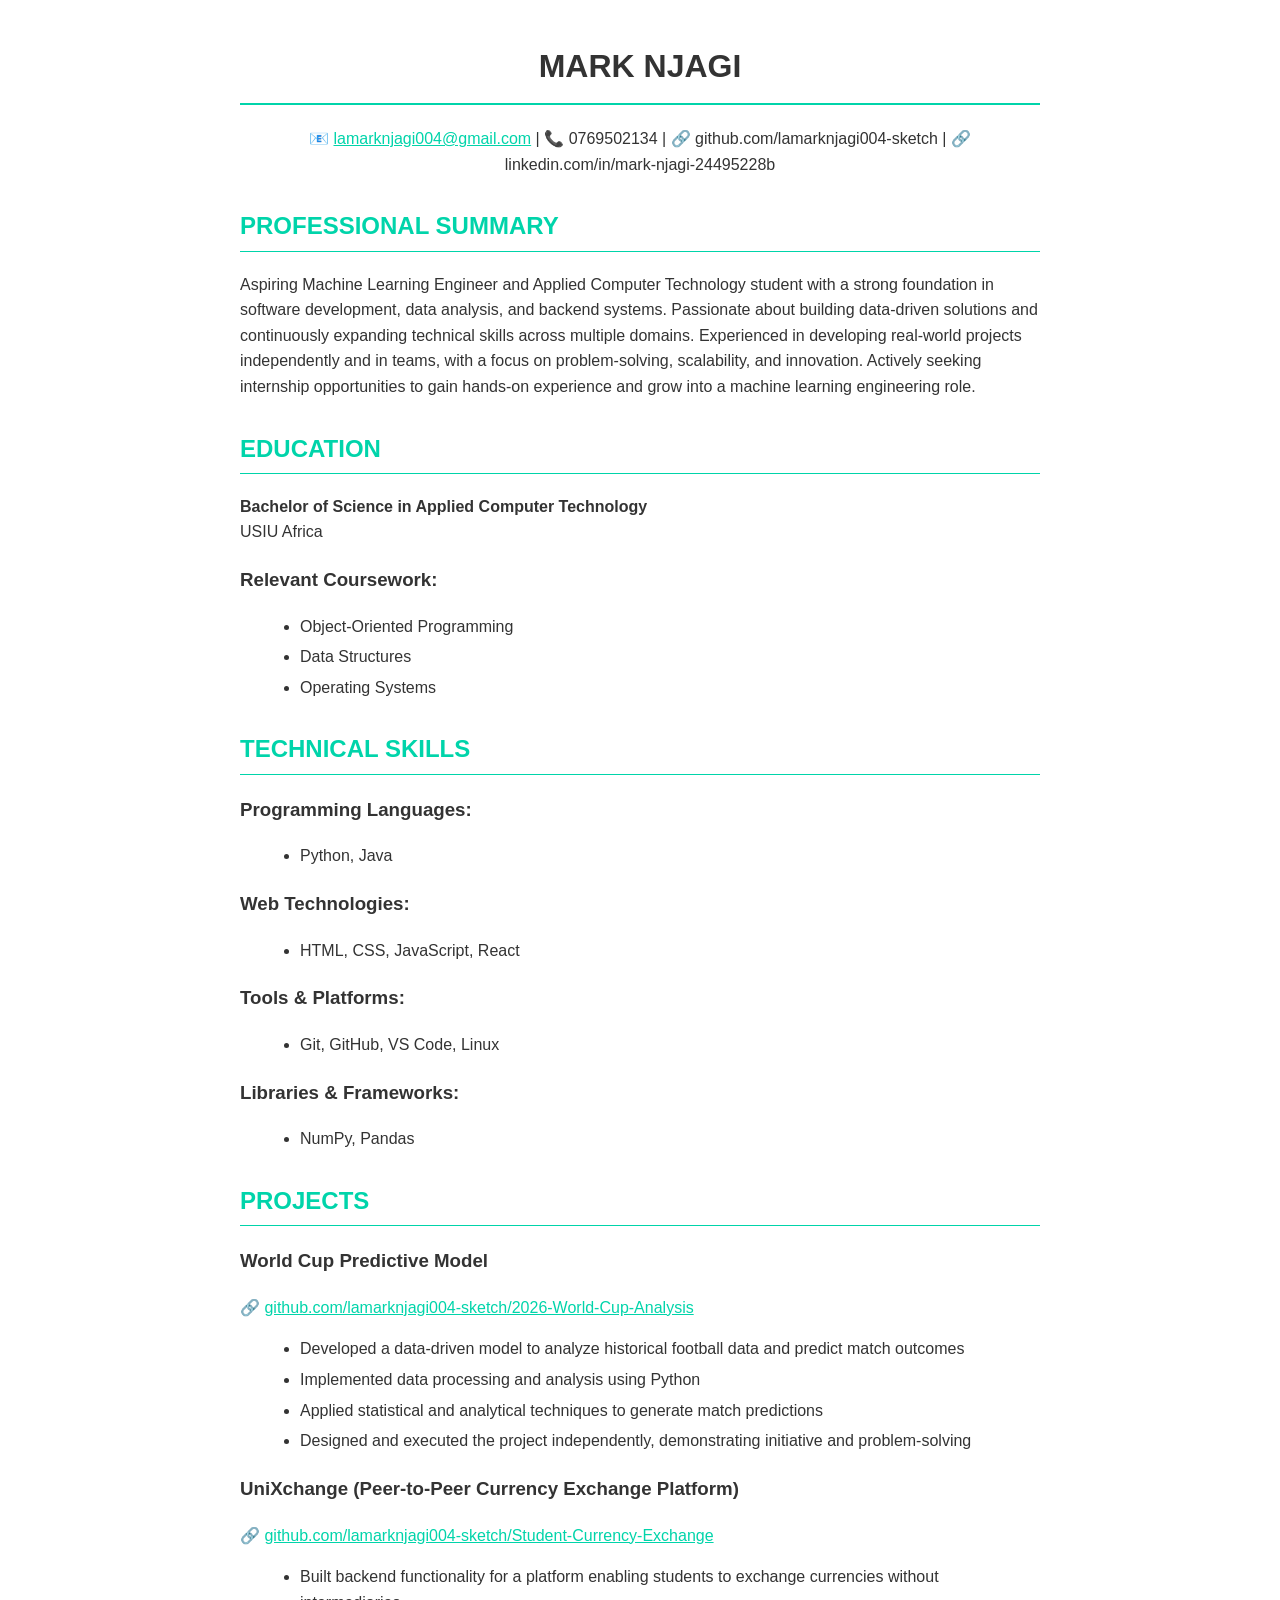
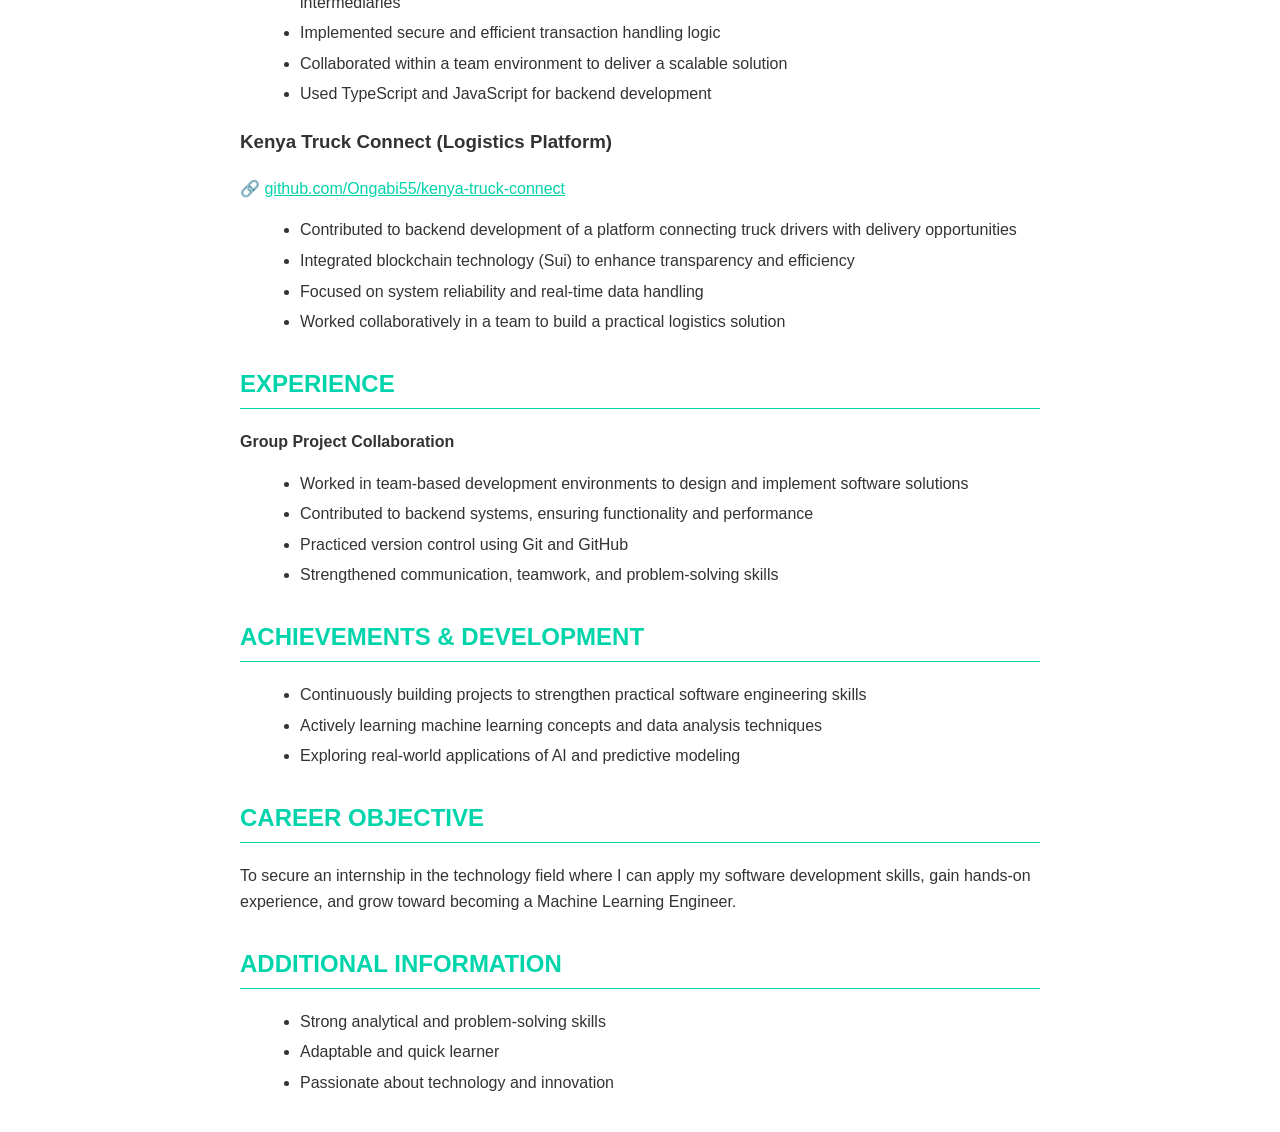
<file: cv.html>
<!DOCTYPE html>
<html lang="en">
<head>
    <meta charset="UTF-8">
    <meta name="viewport" content="width=device-width, initial-scale=1.0">
    <title>Mark Njagi - CV</title>
    <style>
        body {
            font-family: Arial, sans-serif;
            line-height: 1.6;
            color: #333;
            max-width: 800px;
            margin: 0 auto;
            padding: 20px;
        }
        h1 {
            text-align: center;
            border-bottom: 2px solid #00d4aa;
            padding-bottom: 10px;
        }
        h2 {
            color: #00d4aa;
            margin-top: 30px;
            border-bottom: 1px solid #00d4aa;
            padding-bottom: 5px;
        }
        h3 {
            color: #333;
            margin-top: 20px;
        }
        ul {
            margin-left: 20px;
        }
        li {
            margin-bottom: 5px;
        }
        a {
            color: #00d4aa;
        }
        .contact-info {
            text-align: center;
            margin-bottom: 30px;
        }
        .contact-info p {
            margin: 5px 0;
        }
        @media print {
            body {
                font-size: 12px;
            }
        }
    </style>
</head>
<body>
    <h1>MARK NJAGI</h1>
    <div class="contact-info">
        <p>📧 <a href="mailto:lamarknjagi004@gmail.com">lamarknjagi004@gmail.com</a> | 📞 0769502134 | 🔗 github.com/lamarknjagi004-sketch | 🔗 linkedin.com/in/mark-njagi-24495228b</p>
    </div>

    <h2>PROFESSIONAL SUMMARY</h2>
    <p>Aspiring Machine Learning Engineer and Applied Computer Technology student with a strong foundation in software development, data analysis, and backend systems. Passionate about building data-driven solutions and continuously expanding technical skills across multiple domains. Experienced in developing real-world projects independently and in teams, with a focus on problem-solving, scalability, and innovation. Actively seeking internship opportunities to gain hands-on experience and grow into a machine learning engineering role.</p>

    <h2>EDUCATION</h2>
    <p><strong>Bachelor of Science in Applied Computer Technology</strong><br>
    USIU Africa</p>
    <h3>Relevant Coursework:</h3>
    <ul>
        <li>Object-Oriented Programming</li>
        <li>Data Structures</li>
        <li>Operating Systems</li>
    </ul>

    <h2>TECHNICAL SKILLS</h2>
    <h3>Programming Languages:</h3>
    <ul>
        <li>Python, Java</li>
    </ul>
    <h3>Web Technologies:</h3>
    <ul>
        <li>HTML, CSS, JavaScript, React</li>
    </ul>
    <h3>Tools & Platforms:</h3>
    <ul>
        <li>Git, GitHub, VS Code, Linux</li>
    </ul>
    <h3>Libraries & Frameworks:</h3>
    <ul>
        <li>NumPy, Pandas</li>
    </ul>

    <h2>PROJECTS</h2>
    <h3>World Cup Predictive Model</h3>
    <p>🔗 <a href="https://github.com/lamarknjagi004-sketch/2026-World-Cup-Analysis">github.com/lamarknjagi004-sketch/2026-World-Cup-Analysis</a></p>
    <ul>
        <li>Developed a data-driven model to analyze historical football data and predict match outcomes</li>
        <li>Implemented data processing and analysis using Python</li>
        <li>Applied statistical and analytical techniques to generate match predictions</li>
        <li>Designed and executed the project independently, demonstrating initiative and problem-solving</li>
    </ul>

    <h3>UniXchange (Peer-to-Peer Currency Exchange Platform)</h3>
    <p>🔗 <a href="https://github.com/lamarknjagi004-sketch/Student-Currency-Exchange">github.com/lamarknjagi004-sketch/Student-Currency-Exchange</a></p>
    <ul>
        <li>Built backend functionality for a platform enabling students to exchange currencies without intermediaries</li>
        <li>Implemented secure and efficient transaction handling logic</li>
        <li>Collaborated within a team environment to deliver a scalable solution</li>
        <li>Used TypeScript and JavaScript for backend development</li>
    </ul>

    <h3>Kenya Truck Connect (Logistics Platform)</h3>
    <p>🔗 <a href="https://github.com/Ongabi55/kenya-truck-connect">github.com/Ongabi55/kenya-truck-connect</a></p>
    <ul>
        <li>Contributed to backend development of a platform connecting truck drivers with delivery opportunities</li>
        <li>Integrated blockchain technology (Sui) to enhance transparency and efficiency</li>
        <li>Focused on system reliability and real-time data handling</li>
        <li>Worked collaboratively in a team to build a practical logistics solution</li>
    </ul>

    <h2>EXPERIENCE</h2>
    <p><strong>Group Project Collaboration</strong></p>
    <ul>
        <li>Worked in team-based development environments to design and implement software solutions</li>
        <li>Contributed to backend systems, ensuring functionality and performance</li>
        <li>Practiced version control using Git and GitHub</li>
        <li>Strengthened communication, teamwork, and problem-solving skills</li>
    </ul>

    <h2>ACHIEVEMENTS & DEVELOPMENT</h2>
    <ul>
        <li>Continuously building projects to strengthen practical software engineering skills</li>
        <li>Actively learning machine learning concepts and data analysis techniques</li>
        <li>Exploring real-world applications of AI and predictive modeling</li>
    </ul>

    <h2>CAREER OBJECTIVE</h2>
    <p>To secure an internship in the technology field where I can apply my software development skills, gain hands-on experience, and grow toward becoming a Machine Learning Engineer.</p>

    <h2>ADDITIONAL INFORMATION</h2>
    <ul>
        <li>Strong analytical and problem-solving skills</li>
        <li>Adaptable and quick learner</li>
        <li>Passionate about technology and innovation</li>
    </ul>
</body>
</html>
</file>
